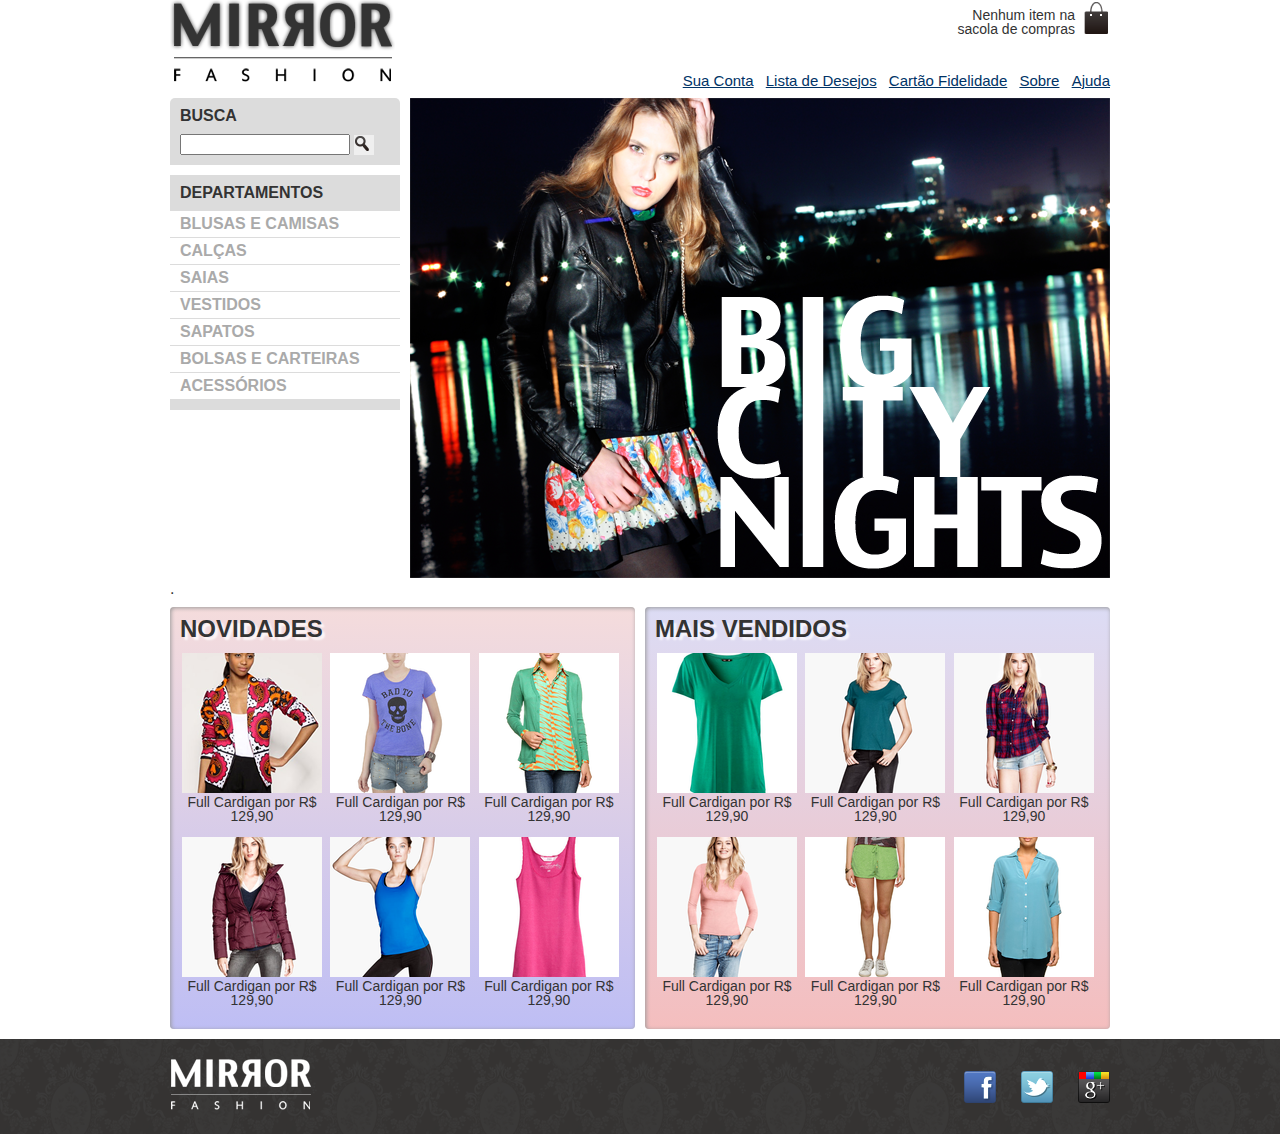
<file: index.html>
<!DOCTYPE html>
<html lang="en">

<head>
    <meta charset="UTF-8">
    <!-- tag que faz a adaptação da tela para mobile -->
    <meta name="viewport" content="width=device-width, initial-scale=1.0">
    <meta http-equiv="X-UA-Compatible" content="ie=edge">
    <title>Mirror Fashion</title>
    <link rel="stylesheet" href="css/reset.css">
    <link rel="stylesheet" href="css/estilos.css">
</head>

<body>

    <header class="container">
        <h1><img src="img/logo.png" alt="Logo da Mirror Fashion"></h1>

        <p class="sacola">
            Nenhum item na sacola de compras
        </p>

        <nav class="menu-opcoes">
            <ul>
                <li><a href="#">Sua Conta</a></li>
                <li><a href="#">Lista de Desejos</a></li>
                <li><a href="#">Cartão Fidelidade</a></li>
                <li><a href="sobre.html">Sobre</a></li>
                <li><a href="#">Ajuda</a></li>

            </ul>
        </nav>
    </header>

    <main class="container destaque">

        <section class="busca">
            <h2>Busca</h2>

            <form action="">
                <input type="search">
                <button>Buscar</button>
            </form>
        </section>
        <!-- Fim da Busca -->

        <section class="menu-departamentos">

            <h2>Departamentos</h2>

            <nav>
                <ul>
                    <li>
                        <a href="#">Blusas e Camisas</a>
                        <ul>
                            <li><a href="#">Manga curta</a></li>
                            <li><a href="#">Manga comprida</a></li>
                            <li><a href="#">Camisa social</a></li>
                            <li><a href="#">Camisa casual</a></li>
                        </ul>
                    </li>
                    <li><a href="#">Calças</a></li>
                    <li><a href="#">Saias</a></li>
                    <li><a href="#">Vestidos</a></li>
                    <li><a href="#">Sapatos</a></li>
                    <li><a href="#">Bolsas e Carteiras</a></li>
                    <li><a href="#">Acessórios</a></li>
                </ul>

            </nav>

        </section>
        <!-- fim .menu-departamentos -->

        <section class="banner-destaque">
            <img src="img/destaque-home.png" alt="Promoção: Big City Night">
        </section>
        <!-- fim .banner-destaque -->.

        <article class="container paineis">

            <!-- os paineis de novidades e mais vendidos entrarão aqui dentro -->
            <section class="painel novidades">
                <h2>novidades</h2>

                <nav>
                    <ol>
                        <!-- primeiro produto -->
                        <li>
                            <a href="produto.html">
                                <figure>
                                    <img src="img/produtos/miniatura1.png" alt="miniatura1">
                                    <figcaption>Full Cardigan por R$ 129,90</figcaption>
                                </figure>
                            </a>
                        </li>
                        <!-- fim do primeiro produto -->

                        <!-- segundo produto -->
                        <li>
                            <a href="produto.html">
                                <figure>
                                    <img src="img/produtos/miniatura2.png" alt="miniatura2">
                                    <figcaption>Full Cardigan por R$ 129,90</figcaption>
                                </figure>
                            </a>
                        </li>
                        <!-- fim do segundo produto -->

                        <!-- terceiro produto -->
                        <li>
                            <a href="produto.html">
                                <figure>
                                    <img src="img/produtos/miniatura3.png" alt="miniatura3">
                                    <figcaption>Full Cardigan por R$ 129,90</figcaption>
                                </figure>
                            </a>
                        </li>
                        <!-- fim do terceiro produto -->

                        <!-- quarto produto -->
                        <li>
                            <a href="produto.html">
                                <figure>
                                    <img src="img/produtos/miniatura4.png" alt="miniatura4">
                                    <figcaption>Full Cardigan por R$ 129,90</figcaption>
                                </figure>
                            </a>
                        </li>
                        <!-- fim do quarto produto -->

                        <!-- quinto produto -->
                        <li>
                            <a href="produto.html">
                                <figure>
                                    <img src="img/produtos/miniatura5.png" alt="miniatura5">
                                    <figcaption>Full Cardigan por R$ 129,90</figcaption>
                                </figure>
                            </a>
                        </li>
                        <!-- fim do quinto produto -->

                        <!-- sexto produto -->
                        <li>
                            <a href="produto.html">
                                <figure>
                                    <img src="img/produtos/miniatura6.png" alt="miniatura6">
                                    <figcaption>Full Cardigan por R$ 129,90</figcaption>
                                </figure>
                            </a>
                        </li>
                        <!-- fim do sexto produto -->
                    </ol>
                </nav>
                <!-- fim do painel novidades -->

            </section>

            <section class="painel mais-vendidos">
                <h2>Mais vendidos</h2>

                <nav>
                    <ol>
                        <!-- primeiro produto -->
                        <li>
                            <a href="produto.html">
                                <figure>
                                    <img src="img/produtos/miniatura7.png" alt="miniatura7">
                                    <figcaption>Full Cardigan por R$ 129,90</figcaption>
                                </figure>
                            </a>
                        </li>
                        <!-- fim do primeiro produto -->

                        <!-- segundo produto -->
                        <li>
                            <a href="produto.html">
                                <figure>
                                    <img src="img/produtos/miniatura8.png" alt="miniatura8">
                                    <figcaption>Full Cardigan por R$ 129,90</figcaption>
                                </figure>
                            </a>
                        </li>
                        <!-- fim do segundo produto -->

                        <!-- terceiro produto -->
                        <li>
                            <a href="produto.html">
                                <figure>
                                    <img src="img/produtos/miniatura9.png" alt="miniatura9">
                                    <figcaption>Full Cardigan por R$ 129,90</figcaption>
                                </figure>
                            </a>
                        </li>
                        <!-- fim do terceiro produto -->

                        <!-- quarto produto -->
                        <li>
                            <a href="produto.html">
                                <figure>
                                    <img src="img/produtos/miniatura10.png" alt="miniatura10">
                                    <figcaption>Full Cardigan por R$ 129,90</figcaption>
                                </figure>
                            </a>
                        </li>
                        <!-- fim do quarto produto -->

                        <!-- quinto produto -->
                        <li>
                            <a href="produto.html">
                                <figure>
                                    <img src="img/produtos/miniatura11.png" alt="miniatura11">
                                    <figcaption>Full Cardigan por R$ 129,90</figcaption>
                                </figure>
                            </a>
                        </li>
                        <!-- fim do quinto produto -->

                        <!-- sexto produto -->
                        <li>
                            <a href="produto.html">
                                <figure>
                                    <img src="img/produtos/miniatura12.png" alt="miniatura12">
                                    <figcaption>Full Cardigan por R$ 129,90</figcaption>
                                </figure>
                            </a>
                        </li>
                        <!-- fim do sexto produto -->
                    </ol>
                </nav>

            </section>

        </article>
        <!-- fim .container .paineis -->
    </main>
    <!-- fim .container .destaque -->


    <!-- rodapé -->
    <footer>
        <div class="container">

            <img src="img/logo-rodape.png" alt="Logo da Mirror Fashion">

            <ul class="social">
                <li><a href="http://facebook.com/mirrorfashion">Facebook</a></li>
                <li><a href="http://twitter.com/mirrorfashion">Twitter</a></li>
                <li><a href="http://plus.google.com/mirrorfashion">Google+</a></li>
            </ul>

        </div>
    </footer>

</body>

</html>
</file>
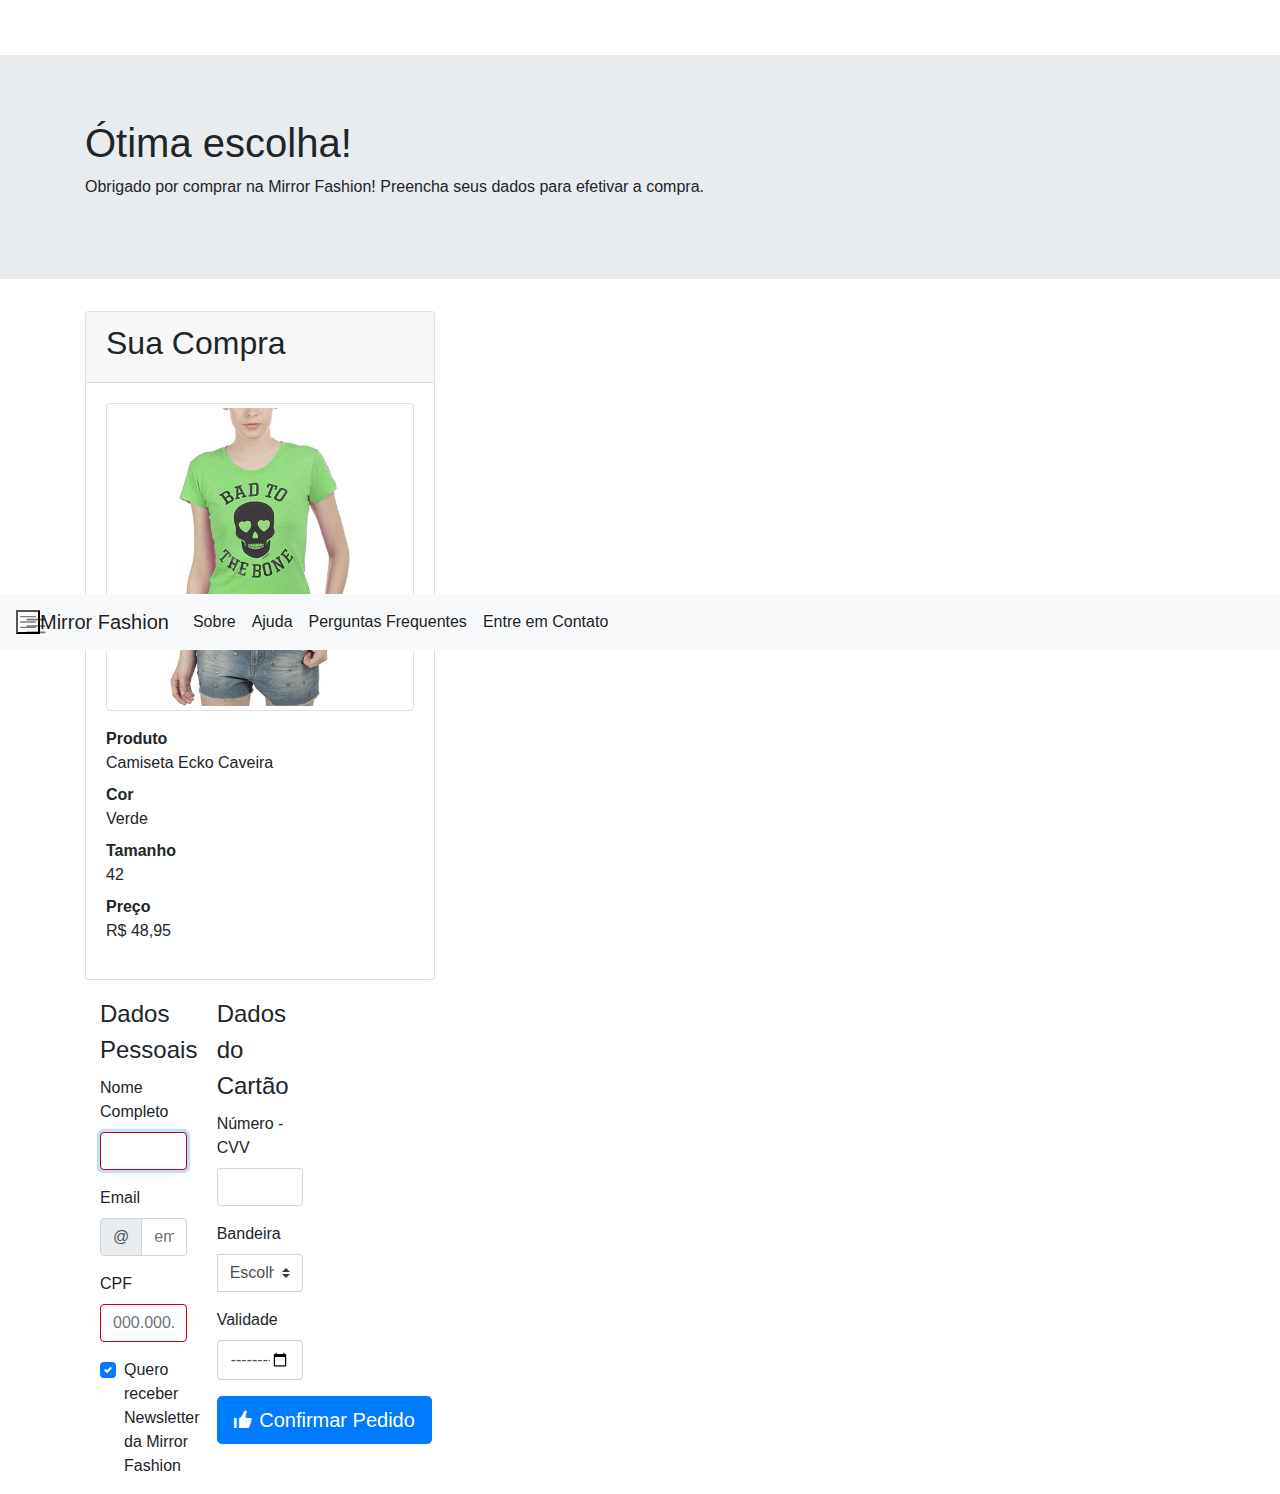
<file: checkout.html>
<!DOCTYPE html>
<html lang="en">

<head>
    <meta charset="UTF-8">
    <meta name="viewport" content="width=device-width, initial-scale=1.0">
    <meta http-equiv="X-UA-Compatible" content="ie=edge">
    <title>Checkout Mirror Fashion</title>
    <link rel="stylesheet" href="css/bootstrap.css">
    <link rel="stylesheet" href="./css/open-iconic-bootstrap.css">
    <link rel="stylesheet" href="./css/checkout.css">
</head>

<body>

    <nav class="navbar navbar-expand-lg navbar-light bg-light fixed-top">
        <button type="button" class="navbar-toggler-icon" data-toggle="collapse" data-target="#navbarToggleExternalContent">
            <span class="navbar-toggler-icon"></span>

        </button>
        <a class="navbar-brand" href="index.html">Mirror Fashion</a>
        <div class="collapse navbar-collapse">
            <ul class="navbar-nav">
                <li class="nav-item active">
                    <a class="nav-link" href="sobre.html">Sobre</a>
                </li>
                <li class="nav-item active">
                    <a class="nav-link" href="#">Ajuda</a>
                </li>
                <li class="nav-item active">
                    <a class="nav-link" href="#">Perguntas Frequentes</a>
                </li>
                <li class="nav-item active">
                    <a class="nav-link" href="#">Entre em Contato</a>
                </li>
              
            </ul>
        </div>
        

    </nav>

    <div class="jumbotron jumbotron-fluid">
        <div class="container">


            <h1>Ótima escolha!</h1>
            <p>Obrigado por comprar na Mirror Fashion! Preencha seus dados para efetivar a compra.
            </p>
        </div>
        <!-- fim .container dentro do jumbotron -->

    </div>
    <!-- fim .jumbotron -->


    <div class="container">

        <div class="row">

            <div class="col-md-4">

                <div class="card mb-3">
                    <div class="card-header">
                        <h2>Sua Compra</h2>
                    </div>
                    <!-- fim .card-header -->

                    <div class="card-body">

                        <img src="img/produtos/foto2-verde.png" alt="Camiseta Ecko Caveira na cor verde"
                            class="img-thumbnail mb-3">

                        <dl>
                            <dt>Produto</dt>
                            <dd>Camiseta Ecko Caveira</dd>


                            <dt>Cor</dt>
                            <dd>Verde</dd>

                            <dt>Tamanho</dt>
                            <dd>42</dd>


                            <dt>Preço</dt>
                            <dd>R$ 48,95</dd>


                        </dl>
                    </div>
                    <!-- fim .card-body -->

                </div>
                <!-- fim .col-md-4 -->



                <form action="" class="col-md-8">

                    <div class="row">

                        <fieldset class="col-lg-6">
                            <legend>Dados Pessoais</legend>
                            <div class="form-group">
                                <label for="nome">Nome Completo</label>
                                <input type="text" class="form-control" id="nome" name="nome" autofocus required>
                            </div>
                            <div class="form-group">
                                <label for="email">Email</label>

                                <div class="input-group mb3">


                                    <div class="input-group-prepend">
                                        <span class="input-group-text">@</span>
                                    </div>

                                    <input type="email" class="form-control" id="email" name="email"
                                        placeholder="email@exemplo.com">

                                </div>
                            </div>
                            <div class="form-group">
                                <label for="cpf">CPF</label>
                                <input type="text" class="form-control" id="cpf" name="cpf" placeholder="000.000.000-00"
                                    required>
                            </div>
                            <div class="form-group custom-control custom-checkbox">
                                <input type="checkbox" class="custom-control-input" id="newsletter" value="sim" checked>
                                <label class="custom-control-label" for="newsletter">
                                    Quero receber Newsletter da Mirror Fashion
                                </label>
                            </div>
                        </fieldset>

                        <div class="col-lg-6">

                            <fieldset>
                                <legend>Dados do Cartão</legend>
    
                                <div class="form-group">
                                    <label for="numero-cartao">Número - CVV</label>
                                    <input type="text" class="form-control" id="numero-cartão" name="numero-cartao">
                                </div>
                                <div class="form-group">
    
                                    <div class="input-group mb-3">
                                        <div class="input-group-prepend">
                                            <label for="bandeira-cartao">Bandeira</label>
    
                                        </div>
                                        <select class="custom-select" id="bandeira-cartao">
                                            <option disabled selected>Escolha uma opção...</option>
                                            <option value="master">Master</option>
                                            <option value="visa">Visa</option>
                                            <option value="amex">Amex</option>
                                        </select>
    
                                    </div>
    
    
                                </div>
    
                                <div class="form-group">
                                    <label for="validade-cartao">Validade</label>
                                    <input type="month" class="form-control" name="validade-cartao" id="validade-cartao">
                                </div>
    
                                <div class="form-group">
    
                                </div>
    
    
                            </fieldset>
    
                            <button type="submit" class="btn btn-primary mb-3 btn-lg">
                                <span class="oi oi-thumb-up"></span>
                                Confirmar Pedido
                            </button> 
                            <!-- fim .col-lg-6 -->
    
                        </div>

                    </div>
                    <!-- fim .row -->

                    
                  
                </form>
                <!-- fim .col-md-8 -->


            </div>
            <!-- fim .card -->


        </div>
        <!-- fim .row -->

    </div>
    <!-- fim .container da página -->


<!-- Scripts -->

<script type="text/javascript" src="js/jquery.js"></script>
<script type="text/javascript" src="js/bootstrap.js"></script>
</body>

</html>
</file>
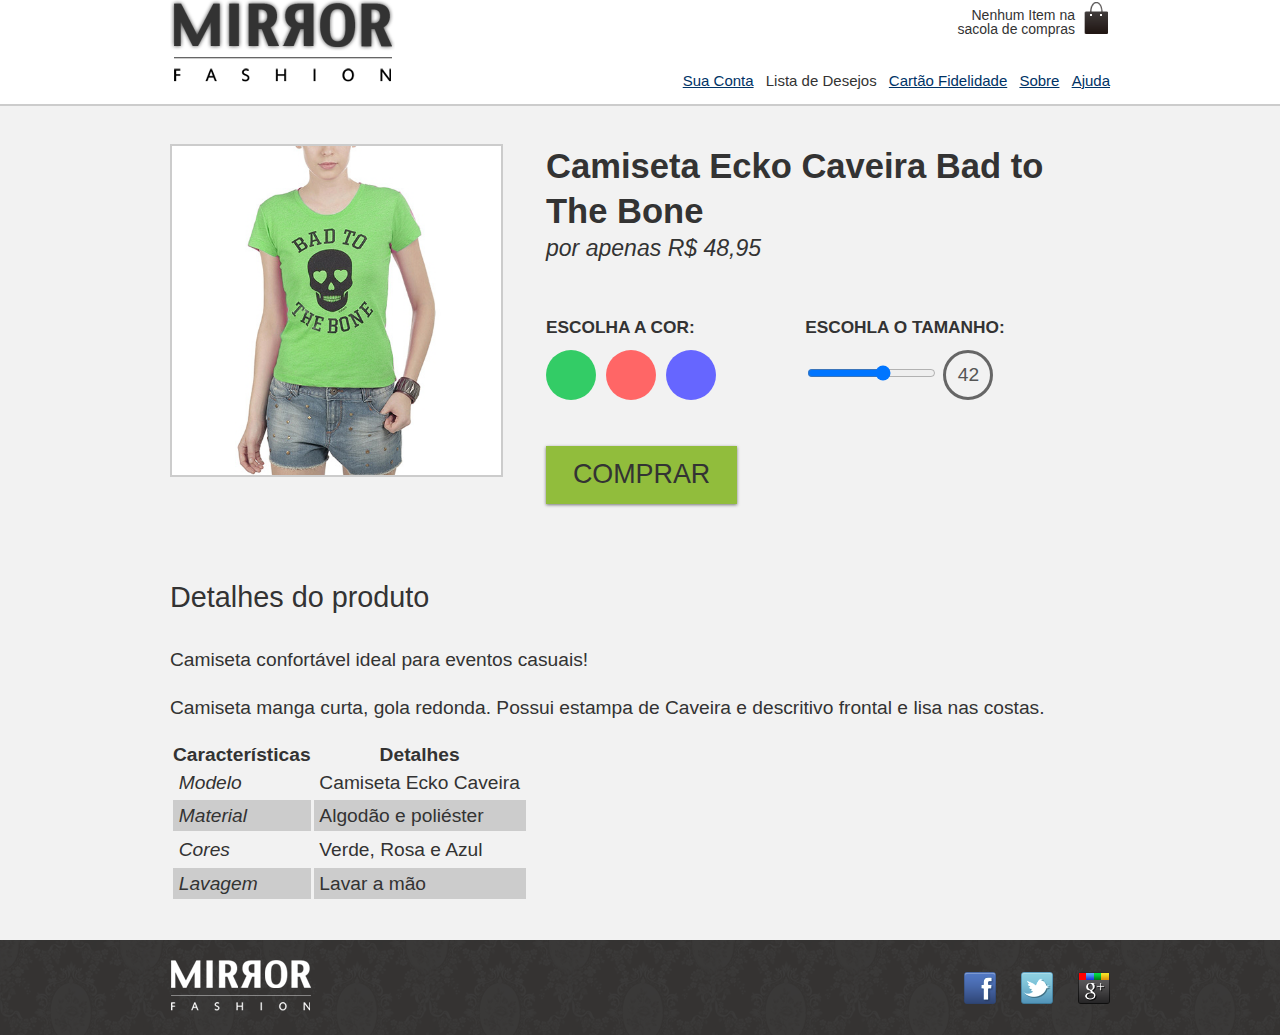
<file: produto.html>
<!DOCTYPE html>
<html lang="en">

<head>
    <meta charset="UTF-8">
    <meta name="viewport" content="width=device-width, initial-scale=1.0">
    <meta http-equiv="X-UA-Compatible" content="ie=edge">
    <title>Produto da Mirror Fashion</title>
    <link rel="stylesheet" href="css/reset.css">
    <link rel="stylesheet" href="css/estilos.css">
    <link rel="stylesheet" href="css/produto.css">
</head>

<body>
    <header class="container">
        <h1>
            <img src="img/logo.png" alt="Logo da Mirror Fashion">
        </h1>

        <p class="sacola">
            Nenhum Item na sacola de compras
        </p>

        <nav class="menu-opcoes">
            <ul>
                <li><a href="#">Sua Conta</a></li>
                <li>
                    <a href="#"></a>Lista de Desejos</li>
                <li><a href="#">Cartão Fidelidade</a></li>
                <li><a href="sobre.html">Sobre</a></li>
                <li><a href="#">Ajuda</a></li>
            </ul>

        </nav>

    </header>
    <div class="produto-back">
        <!-- envolvendo a section.produto pela div.container -->
        <div class="container">

            <section class="produto">

                <h2>Camiseta Ecko Caveira Bad to The Bone</h2>
                <p>por apenas R$ 48,95</p>

                <!-- Inclusão de um forms para realização das opções de compra  -->

                <form action="checkout.html" method="post">
                    <fieldset class="cores">
                        <legend>Escolha a cor:</legend>

                        <input type="radio" name="cor" value="verde" id="verde" checked>
                        <label for="verde">
                        <img src="img/produtos/foto2-verde.png" alt="Produto na cor verde">
                    </label>


                        <input type="radio" name="cor" value="rosa" id="rosa">
                        <label for="rosa">
                        <img src="img/produtos/foto2-rosa.png" alt="Produto na cor rosa">
                    </label>


                        <input type="radio" name="cor" value="azul" id="azul">
                        <label for="azul">
                        <img src="img/produtos/foto2-azul.png" alt="Produto na cor azul">
                    </label>

                    </fieldset>

                    <!-- inclusão do input range e output para criar o seletor de tamanhos -->
                    <fieldset class="tamanhos">
                        <legend>Escohla o tamanho:</legend>

                        <input type="range" min="36" max="46" value="42" name="tamanho" id="tamanho">
                        <output for="tamanho" name="valortamnanho">42</output>

                    </fieldset>

                    <button class="comprar">Comprar</button>

                </form>

            </section>

            <section class="detalhes">
                <h2>Detalhes do produto</h2>
                <p>Camiseta confortável ideal para eventos casuais!</p>
                <p>Camiseta manga curta, gola redonda. Possui estampa de Caveira e descritivo frontal e lisa nas costas.</p>

                <table>
                    <thead>
                        <tr>
                            <th>Características</th>
                            <th>Detalhes</th>
                        </tr>
                    </thead>
                    <tbody>
                        <tr>
                            <td>Modelo</td>
                            <td>Camiseta Ecko Caveira</td>
                        </tr>
                        <tr>
                            <td>Material</td>
                            <td>Algodão e poliéster</td>
                        </tr>
                        <tr>
                            <td>Cores</td>
                            <td>Verde, Rosa e Azul</td>
                        </tr>
                        <tr>
                            <td>Lavagem</td>
                            <td>Lavar a mão</td>
                        </tr>
                    </tbody>
                </table>


            </section>
        </div>
    </div>
    <footer>
        <div class="container">
            <img src="img/logo-rodape.png" alt="Logo da Mirror Fashion">
            <ul class="social">
                <li><a href="http://facebook.com/mirrorfashion">Facebook</a></li>
                <li>
                    <a href="http://twitter.com/mirrorfashion">Twitter</a></li>
                <li><a href=" http://plus.google.com/mirrorfashion ">Google+ </a> </li>
            </ul>
        </div>
    </footer>
</body>

</html>
</file>
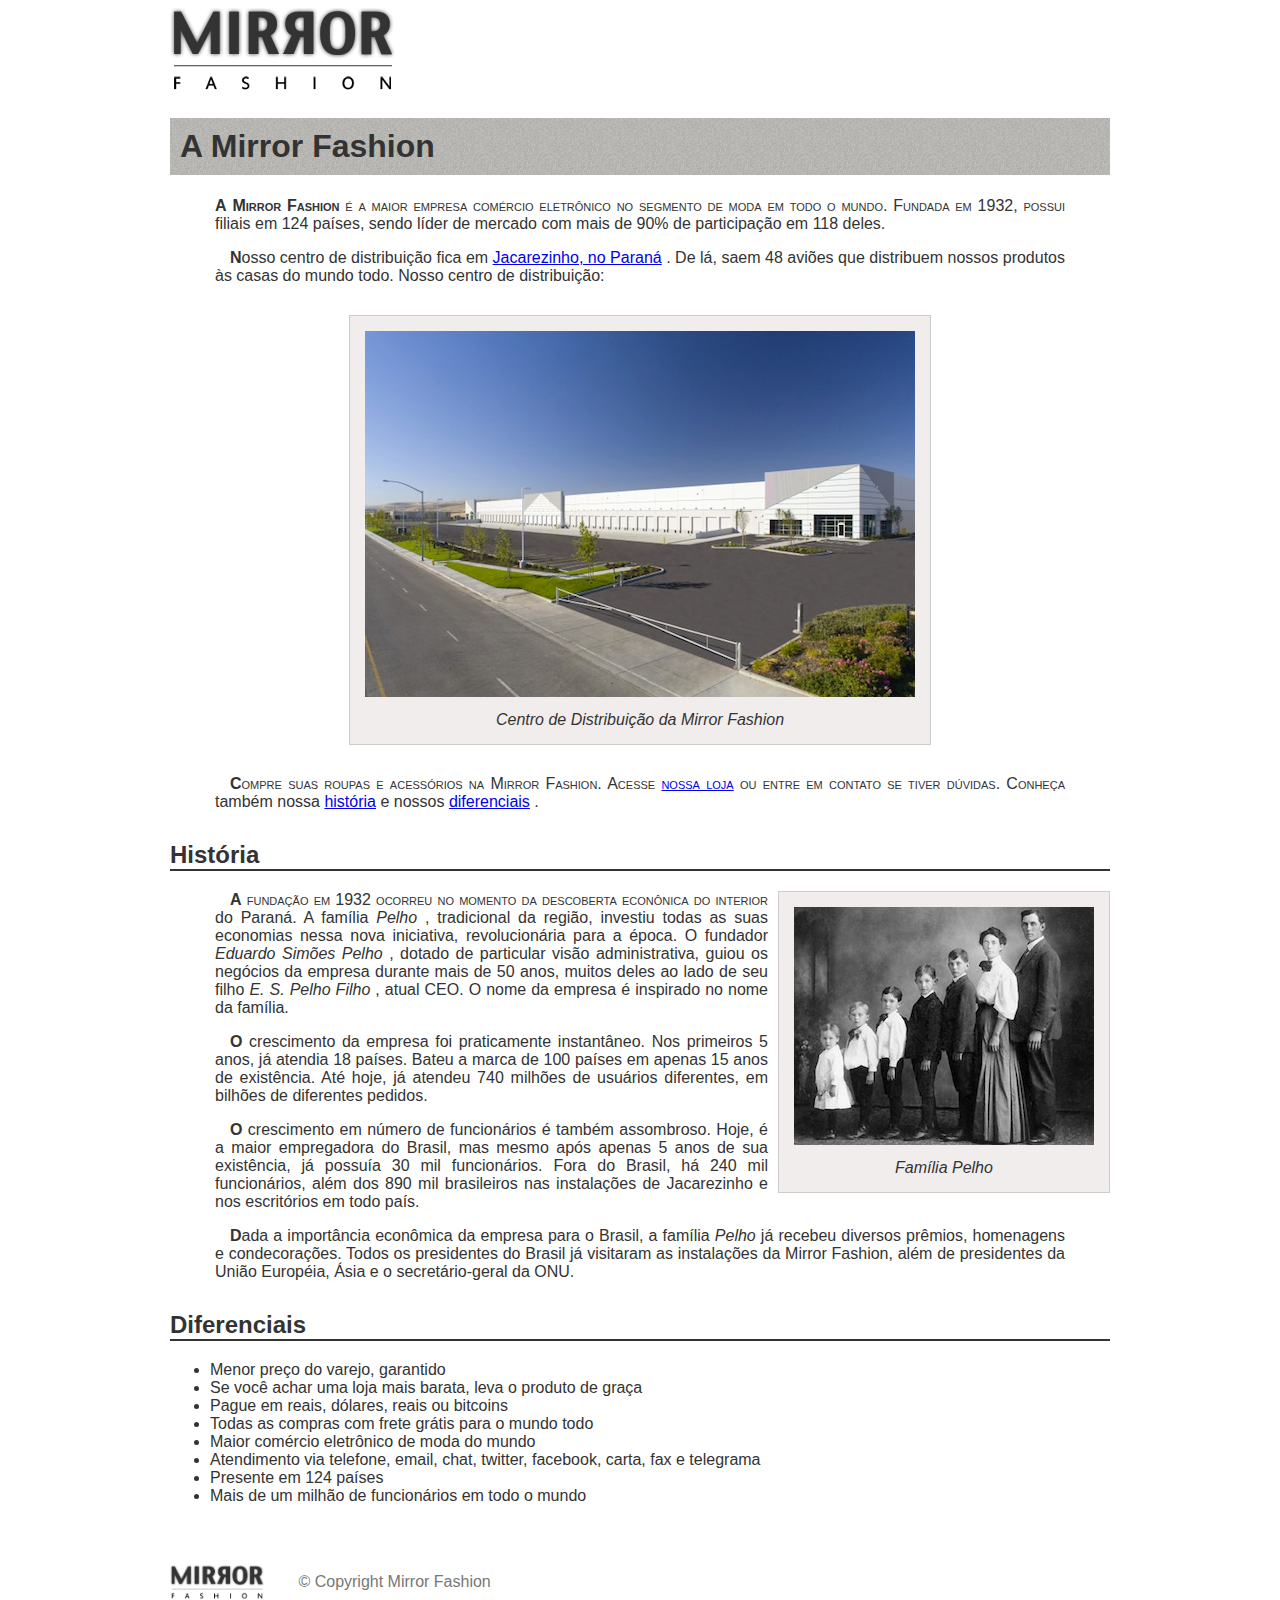
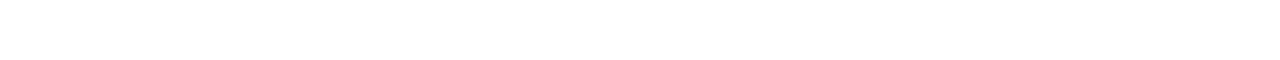
<file: sobre.html>
<!DOCTYPE html>
<html lang="en">

<!-- início do cabeçalho -->

<head>
    <meta charset="UTF-8">
    <meta name="viewport" content="width=device-width, initial-scale=1.0">
    <meta http-equiv="X-UA-Compatible" content="ie=edge">
    <title>Sobre a Mirror Fashion</title>
    <!-- Adiciona o arquivo CSS no HTML -->
    <link rel="stylesheet" href="./css/sobre.css">
</head>
<!-- fim do cabeçalho -->

<body>

    <img src="./img/logo.png" alt="Logo da Mirror Fashion">

    <h1>A Mirror Fashion</h1>

    <p>A <strong>Mirror Fashion</strong> é a maior empresa comércio eletrônico no segmento de moda em todo o mundo.
        Fundada em 1932, possui filiais em 124 países, sendo líder de mercado com mais de 90% de
        participação em 118 deles.
    </p>

    <p>Nosso centro de distribuição fica em <a href="https://maps.google.com.br/?q=Jacarezinho">Jacarezinho, no Paraná</a> . De lá, saem 48 aviões que
        distribuem nossos produtos às casas do mundo todo. Nosso centro de distribuição:
    </p>
    <figure id="centro-distribuicao" >
        <img src="./img/centro-distribuicao.png" alt="Foto do centro de distribuição da Mirror Fashion">
        <figcaption>Centro de Distribuição da Mirror Fashion</figcaption>
    </figure>

    <p>Compre suas roupas e acessórios na Mirror Fashion. Acesse <a href="index.html">nossa loja</a>  ou entre em contato
        se tiver dúvidas. Conheça também nossa <a href="#historia">história</a>  e nossos <a href="#diferenciais">diferenciais</a> .
    </p>


    <h2 id="historia" >História</h2>

    <figure id="familia-pelho">
        <img src="./img/familia-pelho.jpg" alt="Foto da família Pelho">
        <figcaption>Família Pelho</figcaption>
    </figure>

    <p>A fundação em 1932 ocorreu no momento da descoberta econônica do interior do Paraná. A
        família <em>Pelho</em> , tradicional da região, investiu todas as suas economias nessa nova iniciativa,
        revolucionária para a época. O fundador <em>Eduardo Simões Pelho</em> , dotado de particular visão
        administrativa, guiou os negócios da empresa durante mais de 50 anos, muitos deles ao lado
        de seu filho <em>E. S. Pelho Filho</em> , atual CEO. O nome da empresa é inspirado no nome da família.
    </p>

    <p>O crescimento da empresa foi praticamente instantâneo. Nos primeiros 5 anos, já atendia 18 países.
        Bateu a marca de 100 países em apenas 15 anos de existência. Até hoje, já atendeu 740 milhões
        de usuários diferentes, em bilhões de diferentes pedidos.
    </p>

    <p>O crescimento em número de funcionários é também assombroso. Hoje, é a maior empregadora do
        Brasil, mas mesmo após apenas 5 anos de sua existência, já possuía 30 mil funcionários. Fora do
        Brasil, há 240 mil funcionários, além dos 890 mil brasileiros nas instalações de Jacarezinho e
        nos escritórios em todo país.
    </p>

    <p>Dada a importância econômica da empresa para o Brasil, a família <em>Pelho</em> já recebeu diversos prêmios,
        homenagens e condecorações. Todos os presidentes do Brasil já visitaram as instalações da Mirror
        Fashion, além de presidentes da União Européia, Ásia e o secretário-geral da ONU.
    </p>

    <h2 id="diferenciais" >Diferenciais</h2>

    <ul>
        <li>Menor preço do varejo, garantido</li>
        <li>Se você achar uma loja mais barata, leva o produto de graça</li>
        <li>Pague em reais, dólares, reais ou bitcoins</li>
        <li>Todas as compras com frete grátis para o mundo todo</li>
        <li>Maior comércio eletrônico de moda do mundo</li>
        <li>Atendimento via telefone, email, chat, twitter, facebook, carta, fax e telegrama</li>
        <li>Presente em 124 países</li>
        <li>Mais de um milhão de funcionários em todo o mundo</li>
    </ul>

    <footer>
        <img src="img/logo.png" alt="Logo da Mirror Fashion">
        &copy; Copyright Mirror Fashion
    </footer>



</body>

</html>
</file>
<file: css/estilos.css>
/*representação de uma classe no CSS*/
.sacola{

    background-image: url(../img/sacola.png);
    background-repeat: no-repeat;
    background-position: top right;
    font-size: 14px;
    text-align: right;
    width: 140px;
    padding-right: 35px;
    padding-top: 8px;
    position: absolute;
    top: 0;
    right: 0;
}


/*aplicando o CSS somente no elemento ul usando a classe menu-opcoes*/
.menu-opcoes ul {

    font-size: 15px;
}


.menu-opcoes a {

    color: #003366;
}

.menu-opcoes a:hover{
    color: #007dc6;
}

.menu-opcoes a:active{
    color: #867dc6;
}

body {
    color: #333333;
    font-family: 'Lucida Sans Unicode',  'Lucida Grande',  sans-serif;
}

.menu-opcoes ul li {
    display: inline;
    margin-left: 8px;
}

.container {
    margin: 0 auto;
    width: 940px;
}

header{
    position: relative;
}

.menu-opcoes {
    position: absolute;
    bottom: 0;
    right: 0;
}

.busca,
.menu-departamentos {
    background-color: #dcdcdc;
    font-weight: bold;
    text-transform: uppercase;
    margin-right: 10px;
    width: 230px;
}

.busca h2,
.busca form,
.menu-departamentos h2 {
    margin: 10px;
}

.menu-departamentos li {
    background-color: white;
    margin-bottom: 1px;
    padding: 5px 10px;

}

.menu-departamentos a { 

    color: #aaa;
    text-decoration: none;
}

.busca input[type=search] {
    width: 170px;
}

.busca,
.menu-departamentos {
    float: left;
}

.menu-departamentos {
    clear: left;
}

.destaque {
    margin-top: 10px;
}

.menu-departamentos {
    margin-top: 10px;
    padding-bottom: 10px;
}

.painel {
    margin: 10px 0;
    padding: 10px;
    width: 445px;
    border-radius: 4px;
    box-shadow: inset 1px 1px 4px #999;

}

.novidades {
    float: left;
}

.mais-vendidos {
    float: right;
}

.painel li {
    display: inline-block;
    vertical-align: top;
    width: 140px;
    margin: 2px;
    padding-bottom: 10px;
    transition: 0.7s ease-out;
}

.painel h2 {
    font-size: 24px;
    font-weight: bold;
    text-transform: uppercase;
    margin-bottom: 10px;
    text-shadow: 3px 3px 2px rgba(255, 255, 255, 0.8);

}

.painel a {
    color: #333;
    font-size: 14px;
    text-align: center;
    text-decoration: none;
    
}

/*
.painel li:hover {

    background-color: rgba(255, 255, 255, 0.8);
    box-shadow: 0 0 5px #333;
    transition: 0.7s ;
    transform: scale(1.2) rotate(-5deg);

}
*/
.painel li:nth-child(2n):hover{
    transform: scale(1.2) rotate(5deg);
}

.painel li:nth-child(2n-1):hover{
    transform: scale(1.2) rotate(-5deg);
}


.novidades {
    background-color: #f5dcdc;
    background: linear-gradient(#f5dcdc, #bebef4);
}


.mais-vendidos {
    background-color: #dcdcf5;
    background: linear-gradient(#dcdcf5, #f4bebe);
}

/*seletor de tag*/
footer {

    background-image: url(../img/fundo-rodape.png);
    clear: both;
    padding: 20px 0;
}

footer .container {
    position: relative;
}

.social a {
    /*tamnaho da imagem*/
    height: 32px;
    width: 32px;

    /* image replacement*/
    display: block;
    text-indent: -9999px;

}

/*seletor de atributos*/
.social a[href*="facebook.com"] {
    background-image: url(../img/facebook.png);
}



.social a[href*="twitter.com"] {
    background-image: url(../img/twitter.png);
}



.social a[href*="plus.google.com"] {
    background-image: url(../img/googleplus.png);
}


.social {
    position: absolute;
    top: 12px;
    right: 0;
}

.social li {
    float: left;
    margin-left: 25px;
}


.busca {
    border-top-left-radius: 5px;
    border-top-right-radius: 5px;
}

.busca button {
    /*adiciona imagem*/
    background-image: url(../img/busca.png);
    background-repeat: no-repeat;
    border: none;

    /*tamanho da imagem*/
    width: 20px;
    height: 20px;

    /*image replacement*/
    text-indent: -9999px;

}

.menu-departamentos li ul{
    display: none;
}

.menu-departamentos li:hover ul{
    display: block;
}

.menu-departamentos ul ul li {
    background-color: #dcdcdc;
}

.menu-departamentos li li a::before {
    content: '\272A ';
    padding-right: 5px;
}

.painel h2 ::before {
    content: '\2756';
    padding-right: 5px;
    opacity: 0.4;
}

@media (max-width: 939px) {
    
    /*adicionar aqui os novos estilos para mobile*/

    .container {

        width: 96%;
    }

    header h1 {

        text-align: center;
    }

    header h1 img {
        max-width: 50%;
    }

    .sacola {

        display: none;
    }

    .menu-opcoes{

        position: static;
        text-align: center  ;
    }

    .menu-opcoes ul li {

        display: inline-block;
        margin: 5px;
    }

    .busca,
    .menu-departamentos,
    .banner-destaque img {

        margin-right: 0;
        width: 100%;

    }

    .painel {

        width: auto;
    }

    .painel li {

        width: 30%;
    }

    .painel img {

        width: 100%;
    }


}
</file>
<file: css/checkout.css>
.form-control:invalid{
    border: 1px solid #cc0000;
}

body{
    padding-top: 55px;
}
</file>
<file: css/produto.css>
/* desenhando as bolinhas com pseudo-elementos do CSS3 */

.cores label::after {
    content: "";
    display: block;
    border-radius: 50%;
    width: 50px;
    height: 50px;
    box-sizing: border-box;
    border: 6px solid rgba(0, 0, 0, 0);
    transition: 1s;
}

.cores label[for=verde]::after {
    background-color: #33cc66;
}

.cores label[for=rosa]::after {
    background-color: #ff6666;
}

.cores label[for=azul]::after {
    background-color: #6666ff;
}


/* estilizar a bolinha atualmente selecionada usando pseudo-classe :checked: */

.core input:checked+label::after {
    border: 6px solid rgba(0, 0, 0, 0.3);
}


/* escondendo a bolinha de input radio */

.cores input[type=radio] {
    display: none;
}


/* esconder as imagens de radio não selecionados */

.cores input:not(:checked)+label img {
    display: none;
}


/* posicionamento correto das bolinhas lado a lado */

.cores label::after {
    position: absolute;
    top: 30px;
}

.cores {
    position: relative;
    padding-top: 90px;
}

.cores label[for=verde]::after {
    left: 0;
}

.cores label[for=rosa]::after {
    left: 60px;
}

.cores label[for=azul]::after {
    left: 120px;
}

.cores label img {
    display: block;
    max-width: 100%;
}

.produto {
    color: #333;
    line-height: 1.3;
    margin-top: 2em;
}

.produto h2 {
    font-size: 1.8em;
    font-weight: bold;
}

.produto p {
    font-size: 1.2em;
    font-style: italic;
    margin-bottom: 1em;
}

.produto legend {
    display: block;
    font: bold 0.9em/2.5 Arial;
    text-transform: uppercase;
}

.comprar {
    background-color: #91bd3c;
    border: none;
    color: #333;
    font-size: 1.4em;
    text-transform: uppercase;
    box-shadow: 0 1px 3px #777;
    display: block;
    padding: 0.5em 1em;
    margin: 1em 0;
}


/* estilo para quando passar o mouse por cima da bolinha */

.cores label:hover::after {
    border: 6px solid rgba(0, 0, 0, 0.1);
}


/* cursos mudar para mãozinha quando passar o mouse por cima das bolinhas */

.cores label::after {
    cursor: pointer;
}

.comprar {
    cursor: pointer;
}

.tamanhos output {
    /* estilizando o output */
    display: inline-block;
    height: 44px;
    width: 44px;
    line-height: 44px;
    text-align: center;
    border: 3px solid #666;
    border-radius: 50%;
    color: #555;
}

.detalhes {
    /* estilizando a classe detalhes */
    padding: 2em 0;
}

.detalhes h2 {
    font-size: 1.5em;
    line-height: 2;
}

.detalhes p {
    margin: 1em 0;
    font-size: 1em;
    line-height: 1.5;
}

@media (min-width: 500px) {
    .detalhes {
        font-size: 1.2em;
    }
}

@media (min-width: 630px) {
    /* adaptação do site para versão desktop */
    .produto {
        /* a foto vai se posicionar absolutamente com relação a esse elemento,
        por isso preciso estar posicionado */
        position: relative;
        /* deixar 40% de espaço em branco na esquerda para foto ocupar */
        padding-left: 40%;
        font-size: 1.2em;
    }
    .cores {
        /* estava relative antes,  reinicio para static para evitar que a foto se 
        posicione com relação a mim */
        position: static;
        /* zerando o padding-top que tinha antes e não preciso mais */
        padding: 0;
    }
    .cores legend {
        /* estava absolute antes, para ter o mesmo comportamento no Chrome e no Firefox;
        agora podemos voltar ao fluxo da página */
        position: static;
    }
    .cores label img {
        /* imagem ser posiciona absolutamente à esquerda com relação ao .produto */
        position: absolute;
        top: 0;
        left: 0;
        max-width: 35%;
        max-height: 100%;
    }
    .cores label::after {
        /* as bolinhas coloridas tinham posição absoluta e não precisamos mais,
        basta flutuar uma ao lado da outra */
        position: static;
        float: left;
        margin-right: 10px;
    }
    .produto fieldset {
        display: inline-block;
        vertical-align: top;
        margin: 1em 0;
        min-width: 240px;
        width: 45%;
    }
}


/* estilizando a tabela */

.detalhes table {
    border-spacing: 0.2em;
    border-collapse: separate;
}

.detalhes thead {
    font-weight: bold;
    padding: 0.3em 1em;
    text-align: center;
}

.detalhes td {
    padding: 0.3em;
}

.detalhes tr:nth-child(2n) {
    background-color: #ccc;
}

.detalhes td:first-child {
    font-style: italic;
}

.produto-back {
    background-color: #f2f2f2;
    margin-top: 1em;
    border-top: 2px solid #ccc;
}

.cores label img {
    border: 2px solid #ccc;
}
</file>
<file: css/sobre.css>
body {
    color: #333333;
    font-family: 'Lucida Sans Unicode', 'Lucida Grande', sans-serif ;
    margin-left: auto;
    margin-right: auto;
    width: 940px;
}

h1 {
    background-image: url(../img/sobre-background.jpg);
    padding: 10px;
}

h2 {
    border-bottom: 2px solid #333333;
    margin-top: 30px;
}

figure {
    background-color: #f2eded;
    border: 1px solid #ccc;
    text-align: center;
    padding: 15px;
    margin: 30px;
}

figcaption {
    font-style: italic;
    margin-top: 10px;
}

p {
    padding: 0 45px;
    text-indent: 15px;
    text-align: justify;
}

#centro-distribuicao {
    margin-left: auto;
    margin-right: auto;
    width: 550px;
   
}

/*css na tag*/
footer{
    color: #777;
    margin: 30px 0;
    padding: 30px 0;
    
}

/*elemento pai com filho e o estilo é aplicado somente no filho, nesse caso o img*/
footer img {

    margin-right: 30px;
    vertical-align: middle;
    width: 94px;
}

/*# representa uma id no CSS*/
#familia-pelho {
    float: right;
    margin: 0 0 10px 10px;
}

p::first-letter {
    font-weight: bold;
}

h1 + p {
    text-indent: 0;
}

:not(p) + p::first-line {
    font-variant: small-caps;
}

/*versão mobiel exercício */

@media (max-width: 939px) {

    /*adicionar aqui os novos estilos para mobile*/

    body {
        width: 98%;
        margin-left: 0;
        margin-right: 0;
     
    }

    img {
        margin-right: 0;
        width: 100%;
    }

    h1 {
        text-align: center;
        margin-right: 0;
        width: 100%;
    }

    h2 {

        text-align: center;
        margin-right: 0;
        width: 100%;

    }

}
</file>
